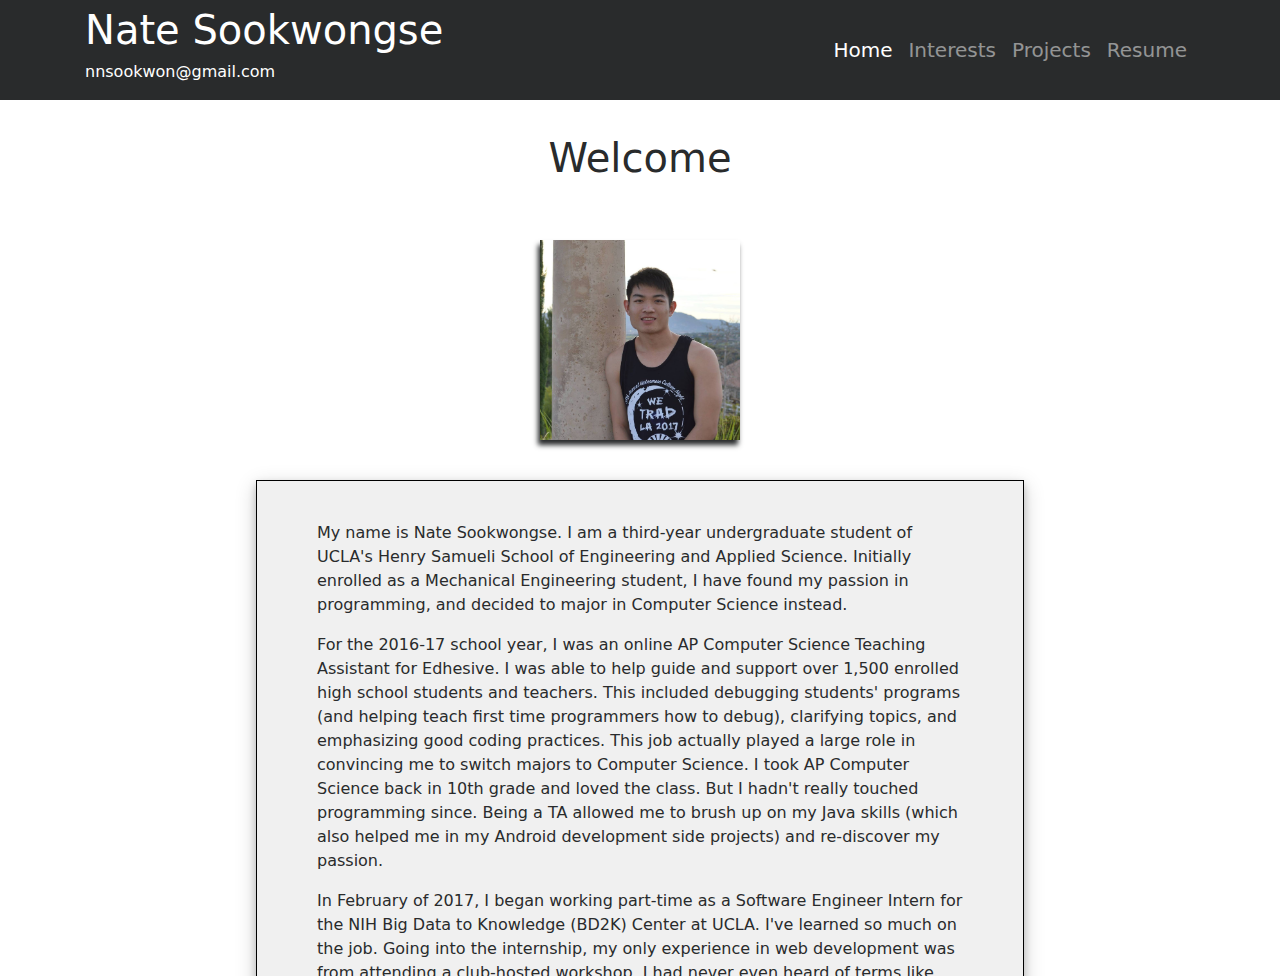
<file: index.html>
<!DOCTYPE html>
<html lang="en">

<head>

    <meta charset="utf-8">
    <meta name="viewport" content="width=device-width, initial-scale=1, shrink-to-fit=no">
    <meta name="description" content="">
    <meta name="author" content="">

    <title>Nate Sookwongse</title>

    <!-- Bootstrap core CSS -->
    <link href="vendor/bootstrap/css/bootstrap.css" rel="stylesheet">
    <link href="style.css" rel="stylesheet">

    <script src="https://ajax.googleapis.com/ajax/libs/jquery/3.2.1/jquery.min.js"></script>

    <script src="index.js"></script>
    <!-- Custom styles for this template -->
    <style>
    body {
        padding-top: 54px;
    }
    
    @media (min-width: 992px) {
        body {
            padding-top: 56px;
        }
    }
    /* Temporary navbar container fix */
    
    .navbar-toggler {
        z-index: 1;
    }
    
    @media (max-width: 576px) {
        nav > .container {
            width: 100%;
        }
    }
 

    </style>

</head>

<body>

    <!-- Navigation -->
    <nav class="navbar fixed-top navbar-toggleable-md navbar-inverse bg-inverse">
        <button class="navbar-toggler navbar-toggler-right" type="button" data-toggle="collapse" data-target="#navbarExample" aria-controls="navbarExample" aria-expanded="false" aria-label="Toggle navigation">
            <span class="navbar-toggler-icon"></span>
        </button>
        <div class="container">
            <p class="navbar-brand">Nate Sookwongse
            <small>nnsookwon@gmail.com</small></p>

            <div class="collapse navbar-collapse" id="navbarExample">
                <ul class="navbar-nav ml-auto">
                    <li class="nav-item active">
                        <a class="nav-link" data-target="#carousel_content" data-slide-to="0">Home</a>
                    </li>
                    <li class="nav-item">
                        <a class="nav-link" data-target="#carousel_content" data-slide-to="1">Interests</a>
                    </li>
                    <li class="nav-item">
                        <a class="nav-link" data-target="#carousel_content" data-slide-to="2">Projects</a>
                    </li>
                    <li class="nav-item">
                        <a class="nav-link" data-target="#carousel_content" data-slide-to="3">Resume</a>
                    </li>
                </ul>
            </div>
        </div>
    </nav>

    
    
    <div id="carousel_content" class="carousel slide" data-ride="carousel" data-interval="false" >
        <div class="carousel-inner" role="listbox">
            <div id="home_content" class="carousel-item active">
                <iframe src="home_content.html"></iframe>
            </div>
            <div class="carousel-item">
                <iframe src="interests_content.html"></iframe>
            </div>
            <div id="projects_content" class="carousel-item">
                <iframe src="projects_content.html"></iframe>
            </div>
            <div class="carousel-item">
                <iframe src="resume_content.html"></iframe>
            </div>
      </div>
    </div>
    

    <!-- Bootstrap core JavaScript -->
    <script src="vendor/jquery/jquery.min.js"></script>
    <script src="vendor/tether/tether.min.js"></script>
    <script src="vendor/bootstrap/js/bootstrap.min.js"></script>

</body>

</html>
</file>
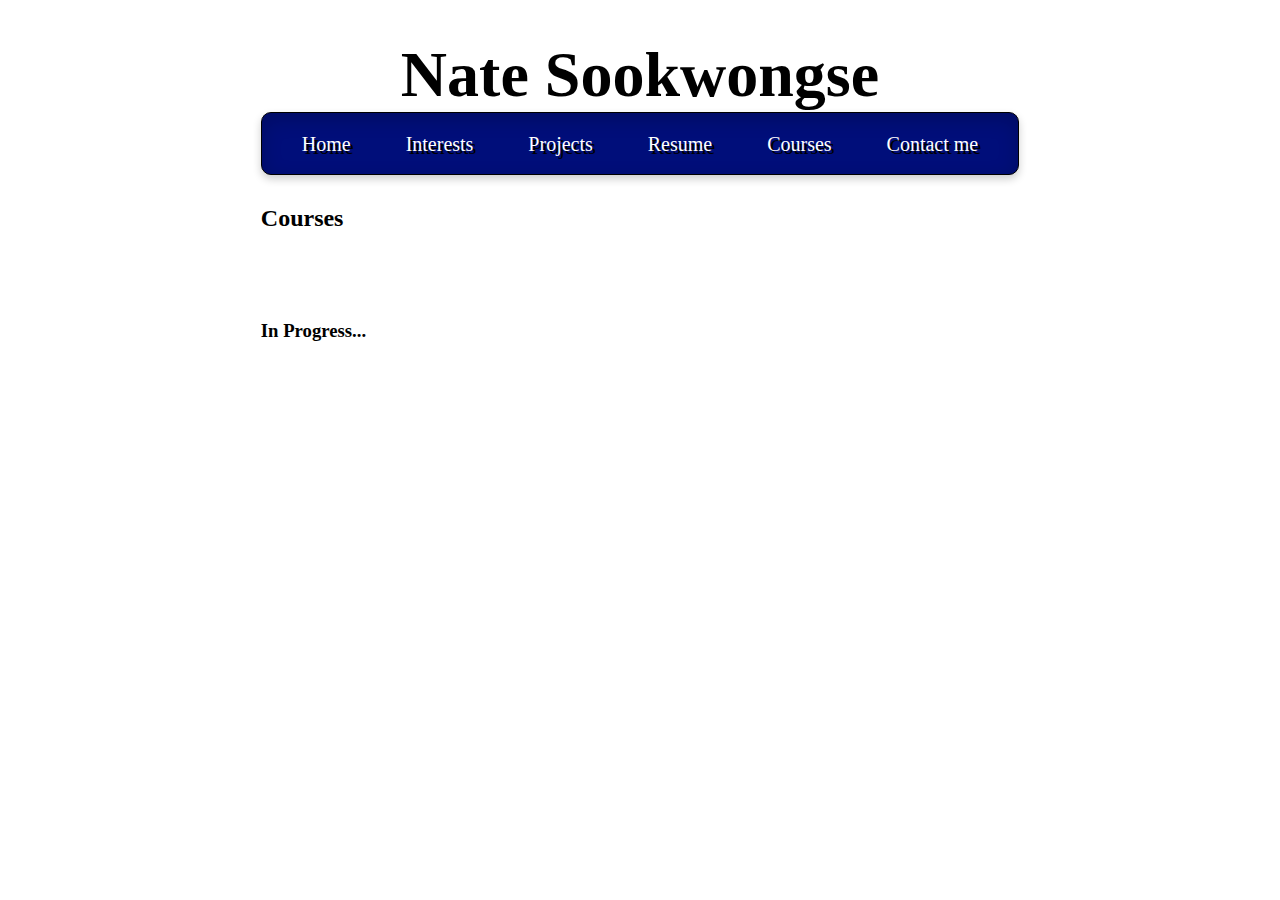
<file: contact.html>
<!DOCTYPE html>
<html>
  <head>
    <title>Contact me</title>
    <link rel="stylesheet" type="text/css" href="style.css">
  </head>
  <body>

  	<div class="column">
  		<div id="header">
  			<h1>Nate Sookwongse</h1>
    			
    		<div>
    			<ul id="navbar">
    				<li><a href="index.html">Home</a></li>
            <li><a href="interests.html">Interests</a></li>
            <li><a href="projects.html">Projects</a></li>
            <li><a href="resume.html">Resume</a></li>
            <li><a href="courses.html">Courses</a></li>
            <li><a href="contact.html">Contact me</a></li>
    			</ul>
    		</div>
      </div>

      <h2 id="subhead">Courses</h2>
     <h3>In Progress...</h3>
      
    </div>
  </body>
</file>
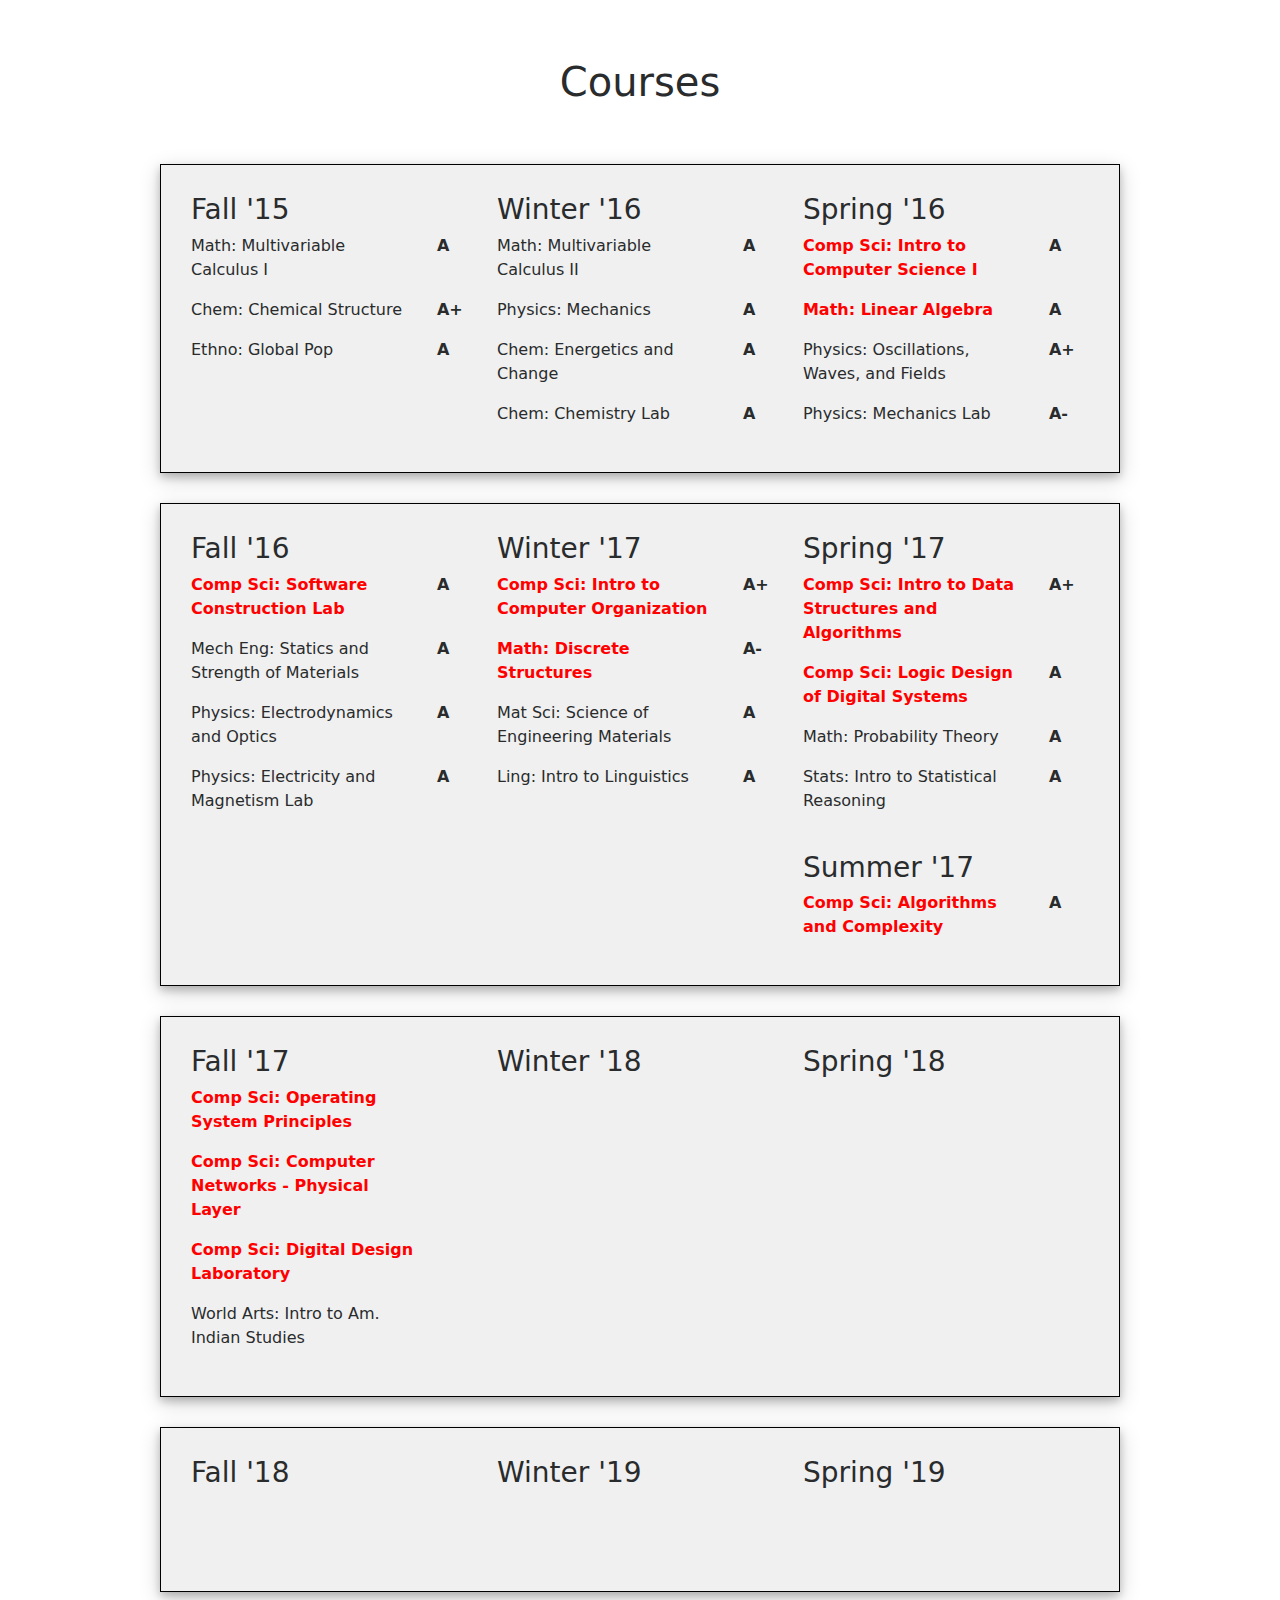
<file: courses_content.html>
<!DOCTYPE html>
<html>
  <head>
    <link href="vendor/bootstrap/css/bootstrap.css" rel="stylesheet">
    <link href="style.css" rel="stylesheet">
  </head>

  <body>

    <div class="col-lg-12 text-center content_header">
      <h1 class="mt-5">Courses</h1>
    </div>
  	
    <div class="large_column">
      
      <div class="flex-container" style="border-top: 1pt solid black">
        <div class="courses-cell">
          <h3>Fall '15</h3>

          <div class="course-row">
            <div class="course-title">
              <p>Math: Multivariable Calculus I</p>
            </div>
            <div class="course-grade">
              <p>A</p>
            </div>
          </div>

          <div class="course-row">
            <div class="course-title">
              <p>Chem: Chemical Structure</p>
            </div>
            <div class="course-grade">
              <p>A+</p>
            </div>
          </div>

          <div class="course-row">
            <div class="course-title">
              <p>Ethno: Global Pop</p>
            </div>
            <div class="course-grade">
              <p>A</p>
            </div>
          </div>
        </div>
        
        <div class="courses-cell">
          <h3>Winter '16</h3>

          <div class="course-row">
            <div class="course-title">
              <p>Math: Multivariable Calculus II</p>
            </div>
            <div class="course-grade">
              <p>A</p>
            </div>
          </div>

          <div class="course-row">
            <div class="course-title">
              <p>Physics: Mechanics</p>
            </div>
            <div class="course-grade">
              <p>A</p>
            </div>
          </div>

          <div class="course-row">
            <div class="course-title">
              <p>Chem: Energetics and Change</p>
            </div>
            <div class="course-grade">
              <p>A</p>
            </div>
          </div>

          <div class="course-row">
            <div class="course-title">
              <p>Chem: Chemistry Lab</p>
            </div>
            <div class="course-grade">
              <p>A</p>
            </div>
          </div>

        </div>

        <div class="courses-cell">
          <h3>Spring '16</h3>

          <div class="course-row">
            <div class="course-title">
              <p><span class="cs-class">Comp Sci: Intro to Computer Science I</span></p>
            </div>
            <div class="course-grade">
              <p>A</p>
            </div>
          </div>

          <div class="course-row">
            <div class="course-title">
              <p><span class="cs-class">Math: Linear Algebra</span></p>
            </div>
            <div class="course-grade">
              <p>A</p>
            </div>
          </div>

          <div class="course-row">
            <div class="course-title">
              <p>Physics: Oscillations, Waves, and Fields</p>
            </div>
            <div class="course-grade">
              <p>A+</p>
            </div>
          </div>

          <div class="course-row">
            <div class="course-title">
              <p>Physics: Mechanics Lab</p>
            </div>
            <div class="course-grade">
              <p>A-</p>
            </div>
          </div>
        
        </div>

      </div>

      <div class="flex-container">
        <div class="courses-cell">
          <h3>Fall '16</h3>

          <div class="course-row">
            <div class="course-title">
              <p><span class="cs-class">Comp Sci: Software Construction Lab</span></p>
            </div>
            <div class="course-grade">
              <p>A</p>
            </div>
          </div>

          <div class="course-row">
            <div class="course-title">
              <p>Mech Eng: Statics and Strength of Materials</p>
            </div>
            <div class="course-grade">
              <p>A</p>
            </div>
          </div>

          <div class="course-row">
            <div class="course-title">
              <p>Physics: Electrodynamics and Optics</p>
            </div>
            <div class="course-grade">
              <p>A</p>
            </div>
          </div>

          <div class="course-row">
            <div class="course-title">
              <p>Physics: Electricity and Magnetism Lab</p>
            </div>
            <div class="course-grade">
              <p>A</p>
            </div>
          </div>
        </div>
        
        <div class="courses-cell">
          <h3>Winter '17</h3>

          <div class="course-row">
            <div class="course-title">
              <p><span class="cs-class">Comp Sci: Intro to Computer Organization</span></p>
            </div>
            <div class="course-grade">
              <p>A+</p>
            </div>
          </div>

          <div class="course-row">
            <div class="course-title">
              <p><span class="cs-class">Math: Discrete Structures</span></p>
            </div>
            <div class="course-grade">
              <p>A-</p>
            </div>
          </div>

          <div class="course-row">
            <div class="course-title">
              <p>Mat Sci: Science of Engineering Materials</p>
            </div>
            <div class="course-grade">
              <p>A</p>
            </div>
          </div>

          <div class="course-row">
            <div class="course-title">
              <p>Ling: Intro to Linguistics</p>
            </div>
            <div class="course-grade">
              <p>A</p>
            </div>
          </div>

        </div>

        <div class="courses-cell">
          <h3>Spring '17</h3>

          <div class="course-row">
            <div class="course-title">
              <p><span class="cs-class">Comp Sci: Intro to Data Structures and Algorithms</span><p>
            </div>
            <div class="course-grade">
              <p>A+</p>
            </div>
          </div>

          <div class="course-row">
            <div class="course-title">
              <p><span class="cs-class">Comp Sci: Logic Design of Digital Systems</span></p>
            </div>
            <div class="course-grade">
              <p>A</p>
            </div>
          </div>

          <div class="course-row">
            <div class="course-title">
              <p>Math: Probability Theory</p>
            </div>
            <div class="course-grade">
              <p>A</p>
            </div>
          </div>

          <div class="course-row">
            <div class="course-title">
              <p>Stats: Intro to Statistical Reasoning</p>
            </div>
            <div class="course-grade">
              <p>A</p>
            </div>
          </div>
          <br>
          <h3>Summer '17</h3>

          <div class="course-row">
            <div class="course-title">
              <p><span class="cs-class">Comp Sci: Algorithms and Complexity</span><p>
            </div>
            <div class="course-grade">
              <p>A</p>
            </div>
          </div>

        </div>

      </div>

      <div class="flex-container">
        <div class="courses-cell">
          <h3>Fall '17</h3>

          <div class="course-row">
            <div class="course-title">
              <p><span class="cs-class">Comp Sci: Operating System Principles</span></p>
            </div>
            <div class="course-grade">
              <p></p>
            </div>
          </div>

          <div class="course-row">
            <div class="course-title">
              <p><span class="cs-class">Comp Sci: Computer Networks - Physical Layer</span></p>
            </div>
            <div class="course-grade">
              <p></p>
            </div>
          </div>

          <div class="course-row">
            <div class="course-title">
              <p><span class="cs-class">Comp Sci: Digital Design Laboratory</span></p>
            </div>
            <div class="course-grade">
              <p></p>
            </div>
          </div>

          <div class="course-row">
            <div class="course-title">
              <p>World Arts: Intro to Am. Indian Studies</p>
            </div>
            <div class="course-grade">
              <p></p>
            </div>
          </div>
        </div>
        
        <div class="courses-cell">
          <h3>Winter '18</h3>

          <div class="course-row">
            <div class="course-title">
              <p></p>
            </div>
            <div class="course-grade">
              <p></p>
            </div>
          </div>

          <div class="course-row">
            <div class="course-title">
              <p></p>
            </div>
            <div class="course-grade">
              <p></p>
            </div>
          </div>

          <div class="course-row">
            <div class="course-title">
              <p></p>
            </div>
            <div class="course-grade">
              <p></p>
            </div>
          </div>

          <div class="course-row">
            <div class="course-title">
              <p></p>
            </div>
            <div class="course-grade">
              <p></p>
            </div>
          </div>
        </div>

        <div class="courses-cell">
          <h3>Spring '18</h3>

          <div class="course-row">
            <div class="course-title">
              <p></p>
            </div>
            <div class="course-grade">
              <p></p>
            </div>
          </div>

          <div class="course-row">
            <div class="course-title">
              <p></p>
            </div>
            <div class="course-grade">
              <p></p>
            </div>
          </div>

          <div class="course-row">
            <div class="course-title">
              <p></p>
            </div>
            <div class="course-grade">
              <p></p>
            </div>
          </div>

          <div class="course-row">
            <div class="course-title">
              <p></p>
            </div>
            <div class="course-grade">
              <p></p>
            </div>
          </div>
        </div>
      </div>

      <div class="flex-container">
        <div class="courses-cell">
          <h3>Fall '18</h3>

          <div class="course-row">
            <div class="course-title">
              <p></p>
            </div>
            <div class="course-grade">
              <p></p>
            </div>
          </div>

          <div class="course-row">
            <div class="course-title">
              <p></p>
            </div>
            <div class="course-grade">
              <p></p>
            </div>
          </div>

          <div class="course-row">
            <div class="course-title">
              <p></p>
            </div>
            <div class="course-grade">
              <p></p>
            </div>
          </div>

          <div class="course-row">
            <div class="course-title">
              <p></p>
            </div>
            <div class="course-grade">
              <p></p>
            </div>
          </div>
        </div>
        
        <div class="courses-cell">
          <h3>Winter '19</h3>

          <div class="course-row">
            <div class="course-title">
              <p></p>
            </div>
            <div class="course-grade">
              <p></p>
            </div>
          </div>

          <div class="course-row">
            <div class="course-title">
              <p></p>
            </div>
            <div class="course-grade">
              <p></p>
            </div>
          </div>

          <div class="course-row">
            <div class="course-title">
              <p></p>
            </div>
            <div class="course-grade">
              <p></p>
            </div>
          </div>

          <div class="course-row">
            <div class="course-title">
              <p></p>
            </div>
            <div class="course-grade">
              <p></p>
            </div>
          </div>
        </div>

        <div class="courses-cell">
          <h3>Spring '19</h3>

          <div class="course-row">
            <div class="course-title">
              <p></p>
            </div>
            <div class="course-grade">
              <p></p>
            </div>
          </div>

          <div class="course-row">
            <div class="course-title">
              <p></p>
            </div>
            <div class="course-grade">
              <p></p>
            </div>
          </div>

          <div class="course-row">
            <div class="course-title">
              <p></p>
            </div>
            <div class="course-grade">
              <p></p>
            </div>
          </div>

          <div class="course-row">
            <div class="course-title">
              <p></p>
            </div>
            <div class="course-grade">
              <p></p>
            </div>
          </div>
        </div>
      </div>

    </div>
    
    
  </body>
</file>
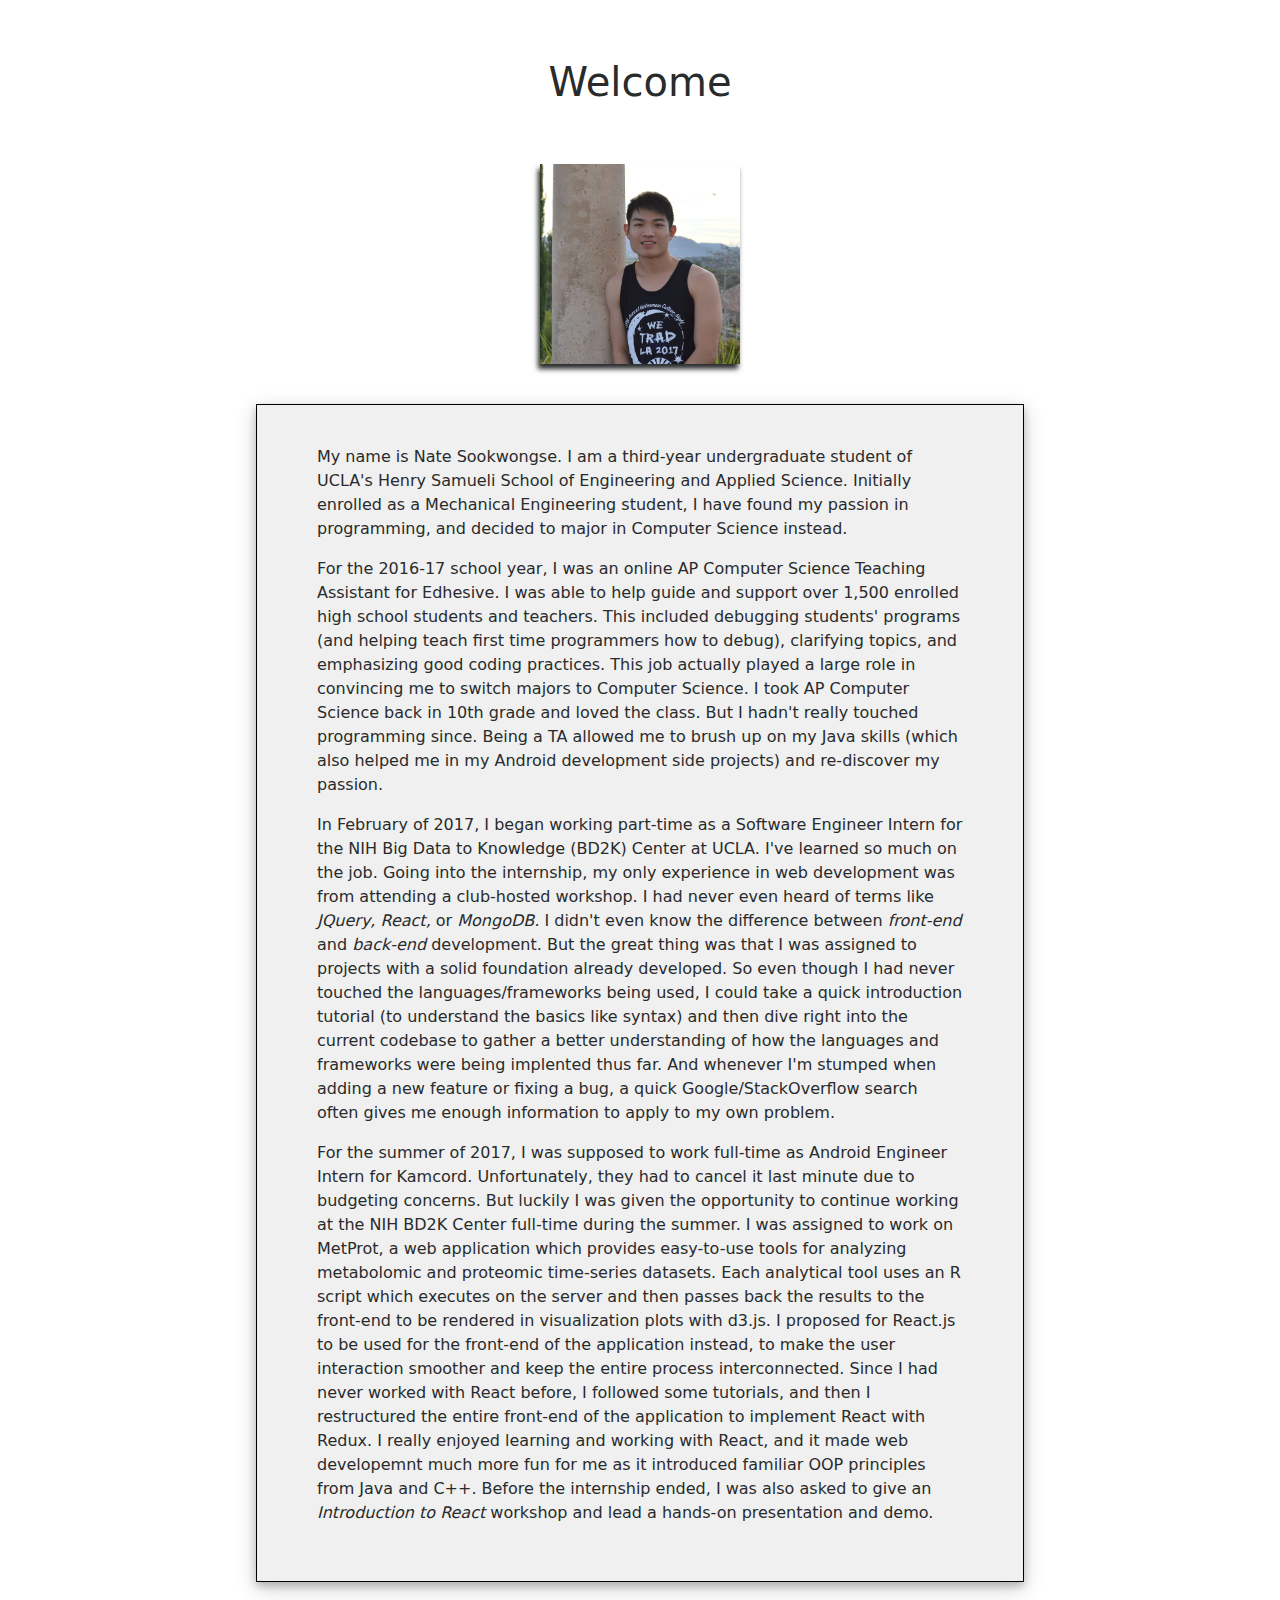
<file: home_content.html>
<!DOCTYPE html>
<html lang="en">

<head>
    <link href="vendor/bootstrap/css/bootstrap.css" rel="stylesheet">
    <link href="style.css" rel="stylesheet">
</head>

<body>

  <div class="col-lg-12 text-center content_header">
    <h1 class="mt-5">Welcome</h1>
  </div>
  <div class="column"> 
          <img id="prof-pic" src="images/profile.jpg">           
          

          <div class="flex-container">
            <div class="flex-description">
              <p>My name is Nate Sookwongse. I am a third-year undergraduate student of UCLA's Henry Samueli School of Engineering and Applied Science. Initially enrolled as a Mechanical Engineering student, I have found my passion in programming, and decided to major in Computer Science instead.</p>
                  
              <p>For the 2016-17 school year, I was an online AP Computer Science Teaching Assistant for Edhesive. I was able to help guide and support over 1,500 enrolled high school students and teachers. This included debugging students' programs (and helping teach first time programmers how to debug), clarifying topics, and emphasizing good coding practices. This job actually played a large role in convincing me to switch majors to Computer Science. I took AP Computer Science back in 10th grade and loved the class. But I hadn't really touched programming since. Being a TA allowed me to brush up on my Java skills (which also helped me in my Android development side projects) and re-discover my passion.</p>

              <p>In February of 2017, I began working part-time as a Software Engineer Intern for the NIH Big Data to Knowledge (BD2K) Center at UCLA. I've learned so much on the job. Going into the internship, my only experience in web development was from attending a club-hosted workshop. I had never even heard of terms like <i>JQuery, React,</i> or <i>MongoDB.</i> I didn't even know the difference between <i>front-end</i> and <i>back-end</i> development. But the great thing was that I was assigned to projects with a solid foundation already developed. So even though I had never touched the languages/frameworks being used, I could take a quick introduction tutorial (to understand the basics like syntax) and then dive right into the current codebase to gather a better understanding of how the languages and frameworks were being implented thus far. And whenever I'm stumped when adding a new feature or fixing a bug, a quick Google/StackOverflow search often gives me enough information to apply to my own problem.</p>

              <p>For the summer of 2017, I was supposed to work full-time as Android Engineer Intern for Kamcord. Unfortunately, they had to cancel it last minute due to budgeting concerns. But luckily I was given the opportunity to continue working at the NIH BD2K Center full-time during the summer. I was assigned to work on MetProt, a web application which provides easy-to-use tools for analyzing metabolomic and proteomic time-series datasets. Each analytical tool uses an R script which executes on the server and then passes back the results to the front-end to be rendered in visualization plots with d3.js. I proposed for React.js to be used for the front-end of the application instead, to make the user interaction smoother and keep the entire process interconnected. Since I had never worked with React before, I followed some tutorials, and then I restructured the entire front-end of the application to implement React with Redux. I really enjoyed learning and working with React, and it made web developemnt much more fun for me as it introduced familiar OOP principles from Java and C++. Before the internship ended, I was also asked to give an <i>Introduction to React</i> workshop and lead a hands-on presentation and demo.</p>

              
             </div>
         </div>
  </div>
</body>
</html>
</file>
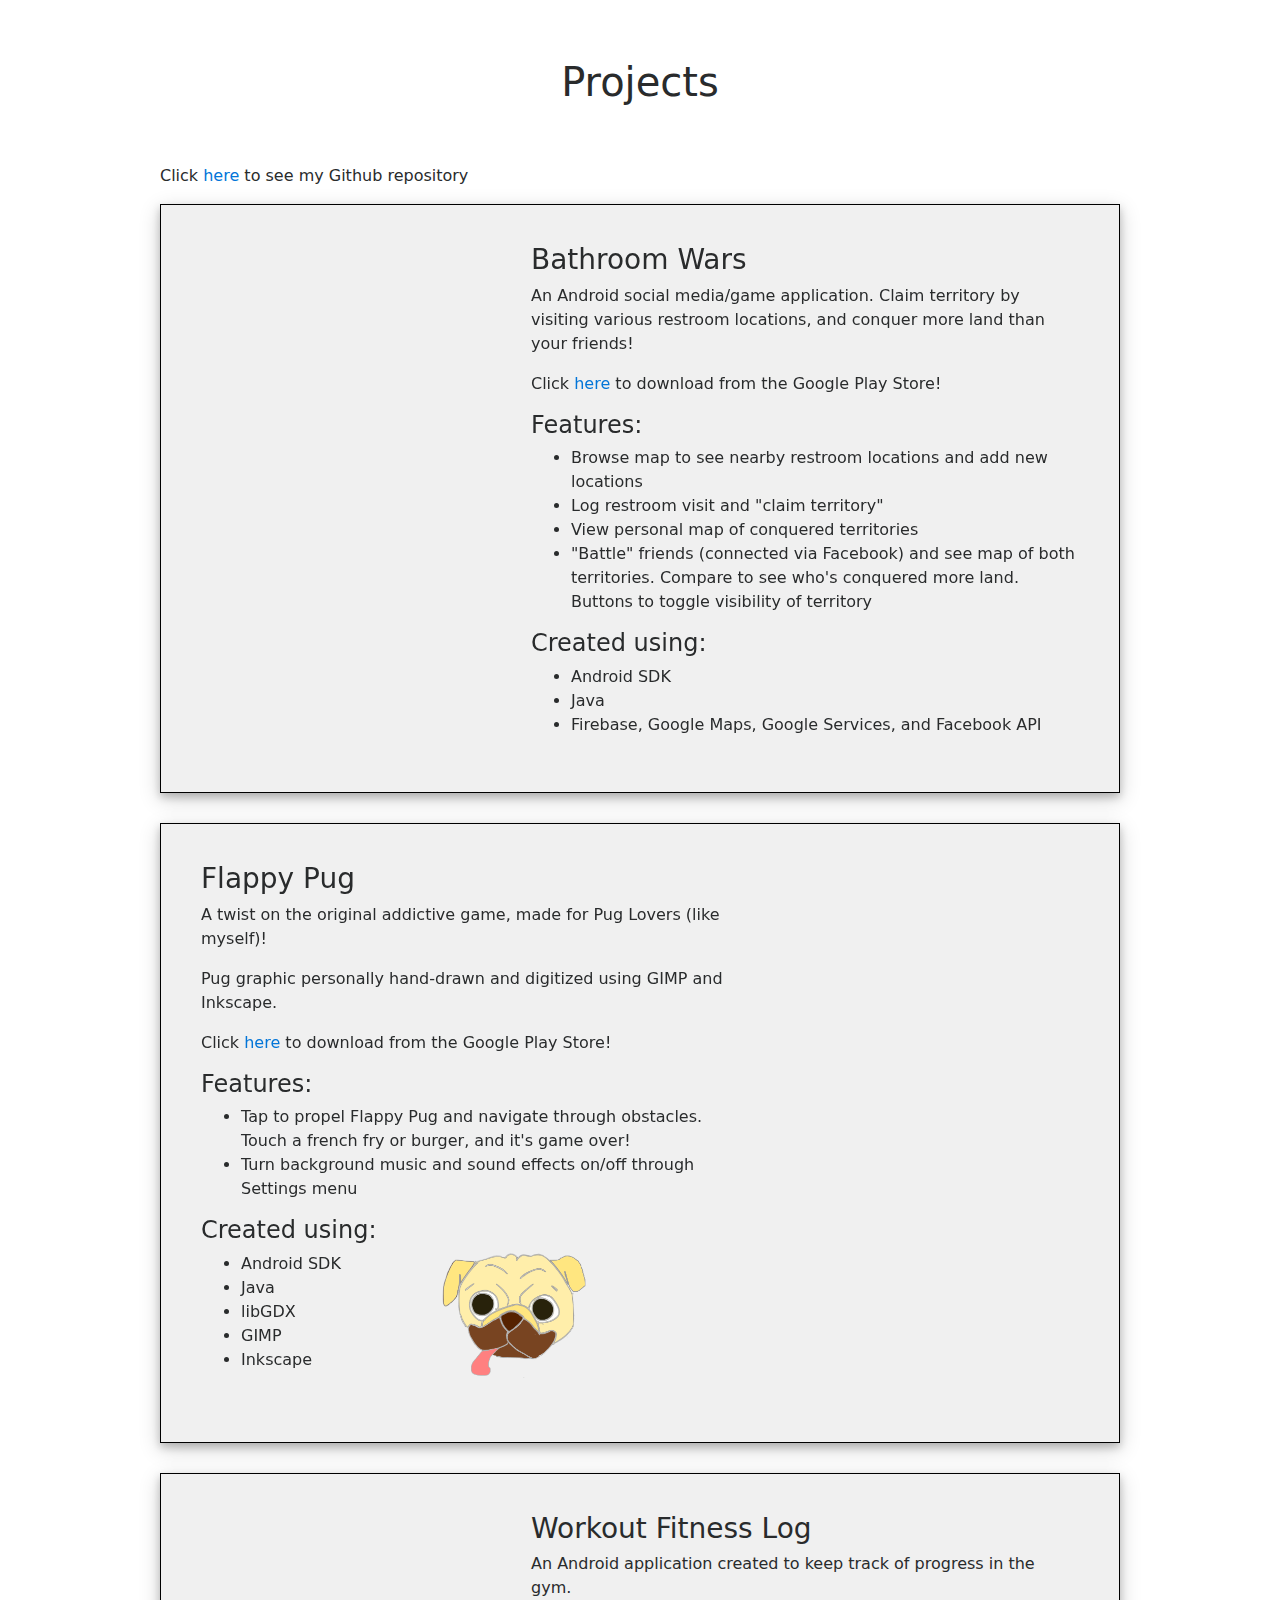
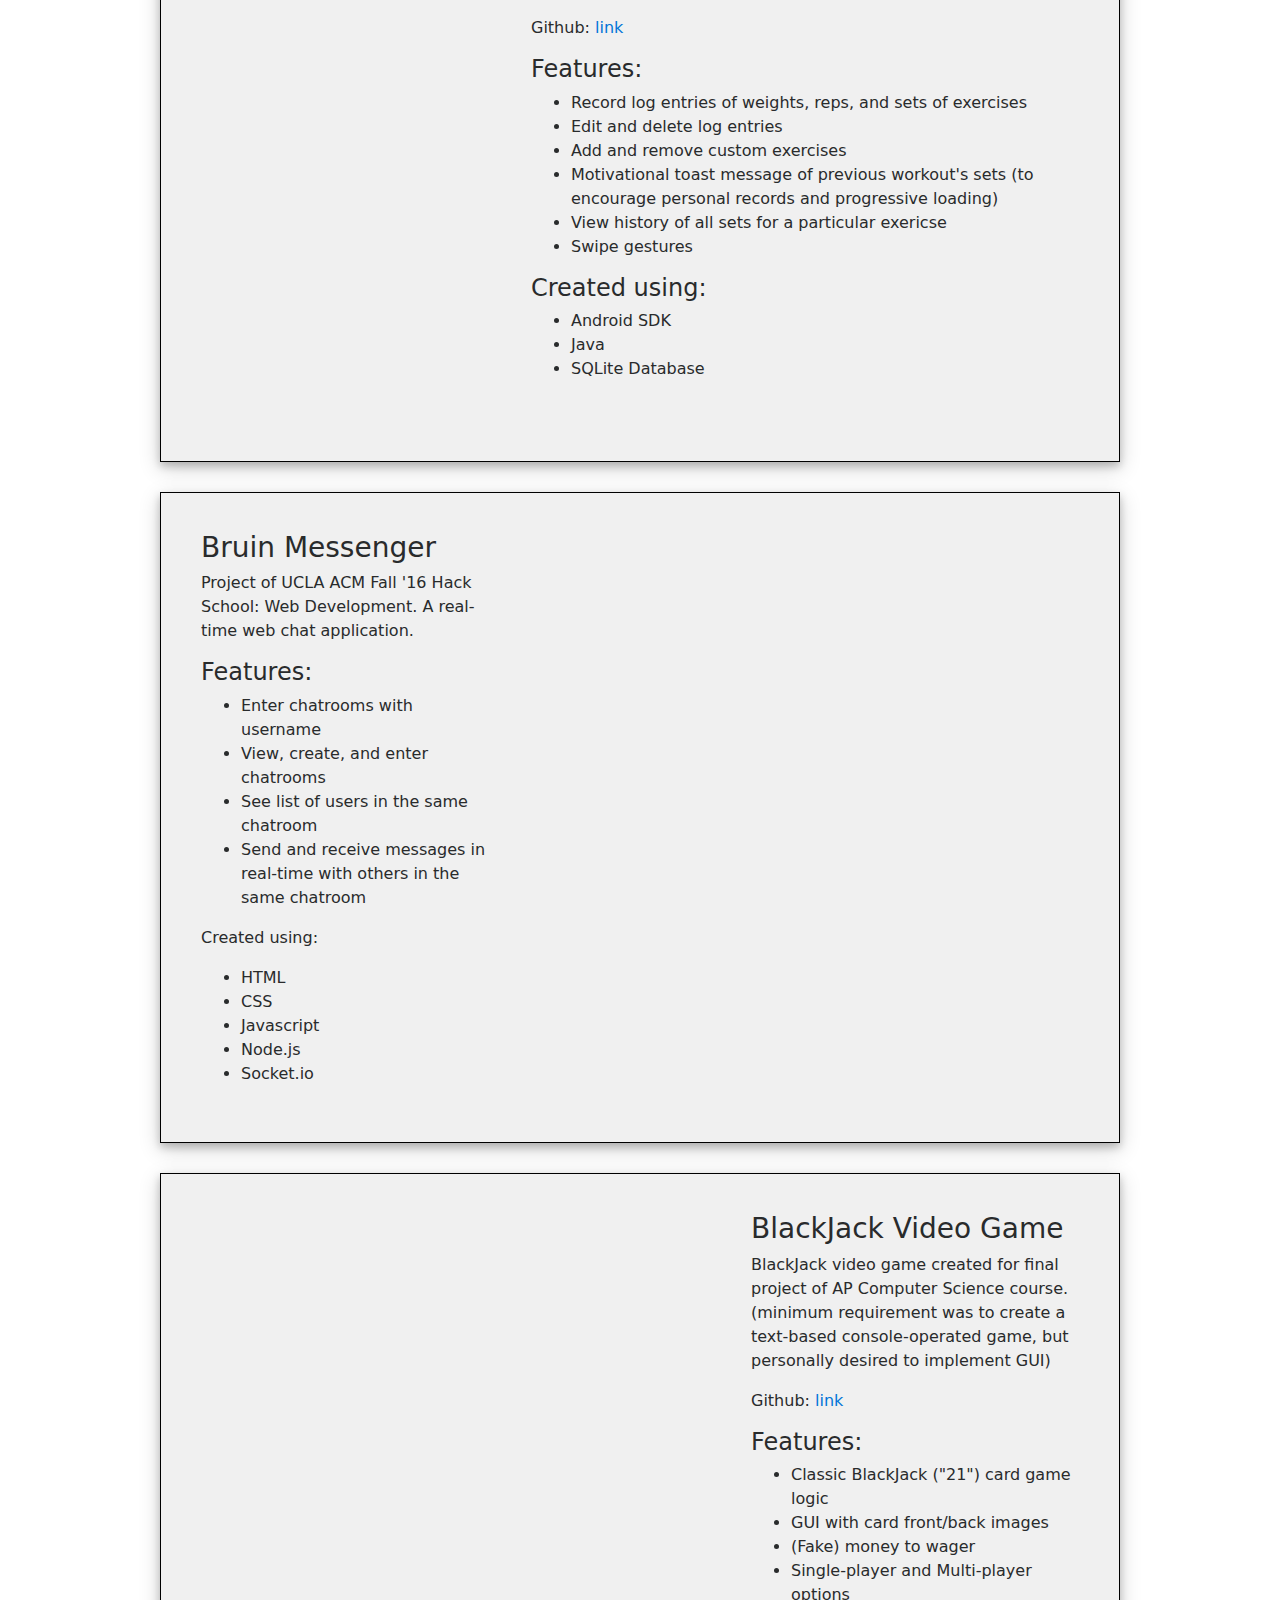
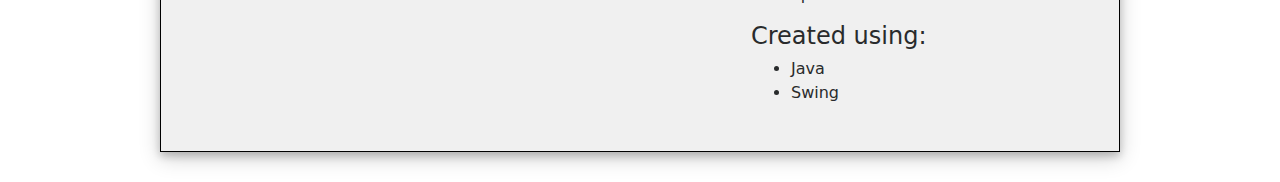
<file: projects_content.html>
<!DOCTYPE html>
<html lang="en">

<head>
    <link href="vendor/bootstrap/css/bootstrap.css" rel="stylesheet">
    <link href="style.css" rel="stylesheet">
</head>
<body>  

  <div class="col-lg-12 text-center content_header">
    <h1 class="mt-5">Projects</h1>
  </div>

  <div class="large_column">
    <p>Click <a target="_blank" href="http://github.com/nnsookwon">here</a> to see my Github repository</p>

    <div class="flex-container">

      <div class="video left">
        <iframe width="300" height="500" src="https://www.youtube.com/embed/glv1ZRgZMhM" frameborder="0" allowfullscreen></iframe>
      </div>

      <div class="flex-description right">
       <h3>Bathroom Wars</h3>
        <p>An Android social media/game application. Claim territory by visiting various restroom locations, and conquer more land than your friends!</p>
        <p>Click <a target="_blank" href="https://play.google.com/store/apps/details?id=io.nnsookwon.bathroom_wars">here</a> to download from the Google Play Store!</p>
        <h4>Features:</h4>
        <ul>
          <li>Browse map to see nearby restroom locations and add new locations</li>
          <li>Log restroom visit and "claim territory"</li>
          <li>View personal map of conquered territories</li>
          <li>"Battle" friends (connected via Facebook) and see map of both territories. Compare to see who's conquered more land. Buttons to toggle visibility of territory</li>
        </ul>
        <h4>Created using:</h4>
         <ul>
          <li>Android SDK</li>
          <li>Java</li>
          <li>Firebase, Google Maps, Google Services, and Facebook API</li>
        </ul>
      </div>

    </div>

    <div class="flex-container">    

      <div class="flex-description left">
        <h3>Flappy Pug</h3>
        <p>A twist on the original addictive game, made for Pug Lovers (like myself)!</p>
        <p>Pug graphic personally hand-drawn and digitized using GIMP and Inkscape.</p>
        <p>Click <a target="_blank" href="https://play.google.com/store/apps/details?id=io.nnsookwon.flappypug">here</a> to download from the Google Play Store!</p>

        <h4>Features:</h4>
        <ul>
          <li>Tap to propel Flappy Pug and navigate through obstacles. Touch a french fry or burger, and it's game over!</li>
          <li>Turn background music and sound effects on/off through Settings menu</li>
        </ul>
        <h4>Created using:</h4>
        <div style="display: inline-flex; margin: none; padding: none;">
        <ul>
          <li>Android SDK</li>
          <li>Java</li>
          <li>libGDX</li>
          <li>GIMP</li>
          <li>Inkscape</li>
        </ul>
        
        
          <img src="images/pug.png" style="max-height: 150px; margin-left: 100px">
        </div>

       
      </div> 

      <div class="video right">
        <iframe width="300" height="500" src="https://www.youtube.com/embed/E0lhJHHFDfI" frameborder="0" allowfullscreen></iframe>
      </div>

    </div>  

    <div class="flex-container">

      <div class="video left">
        <iframe width="300" height="500" src="https://www.youtube.com/embed/X5E_GI8OmjI" frameborder="0" allowfullscreen></iframe>
      </div>

      <div class="flex-description right">
        <h3>Workout Fitness Log</h3>
        <p>An Android application created to keep track of progress in the gym.</p>
        <p>Github: <a target="_blank" href="http://github.com/nnsookwon/Workout-Log">link</a></p>
        <h4>Features:</h4>
        <ul>
          <li>Record log entries of weights, reps, and sets of exercises</li>
          <li>Edit and delete log entries</li>
          <li>Add and remove custom exercises</li>
          <li>Motivational toast message of previous workout's sets (to encourage personal records and progressive loading)</li>
          <li>View history of all sets for a particular exericse</li>
          <li>Swipe gestures</li>
        </ul>
        <h4>Created using:</h4>
        <ul>
          <li>Android SDK</li>
          <li>Java</li>
          <li>SQLite Database</li>
        </ul>
      </div>

    </div>

    <div class="flex-container">

      <div class="flex-description left">
        <h3>Bruin Messenger</h3>
        <p>Project of UCLA ACM Fall '16 Hack School: Web Development. A real-time web chat application.</p>
        <h4>Features:</h4>
        <ul>
          <li>Enter chatrooms with username</li>
          <li>View, create, and enter chatrooms</li>
          <li>See list of users in the same chatroom</li>
          <li>Send and receive messages in real-time with others in the same chatroom</li>
        </ul>
        <p>Created using:</p>
        <ul>
          <li>HTML</li>
          <li>CSS</li>
          <li>Javascript</li>
          <li>Node.js</li>
          <li>Socket.io</li>
        </ul>
      </div>

      <div class="video right">
        <iframe width="560" height="315" src="https://www.youtube.com/embed/DGE80b-FUgw" frameborder="0" allowfullscreen></iframe>
      </div>

    </div>

    <div class="flex-container">

      <div class="video left">
       <iframe width="520" height="315" src="https://www.youtube.com/embed/_Yl5whu4YgY" frameborder="0" allowfullscreen></iframe>
      </div>

      <div class="flex-description right">
         <h3>BlackJack Video Game</h3>
          <p>BlackJack video game created for final project of AP Computer Science course. (minimum requirement was to create a text-based console-operated game, but personally desired to implement GUI)</p>
          <p>Github: <a target="_blank" href="http://github.com/nnsookwon/BlackJack">link</a></p>
          <h4>Features:</h4>
          <ul>
            <li>Classic BlackJack ("21") card game logic</li>
            <li>GUI with card front/back images</li>
            <li>(Fake) money to wager</li>
            <li>Single-player and Multi-player options</li>
          </ul>
          <h4>Created using:</h4>
          <ul>
            <li>Java</li>
            <li>Swing</li>
          </ul>
      </div>
    </div>

  </div>
</body>
</html>
</file>
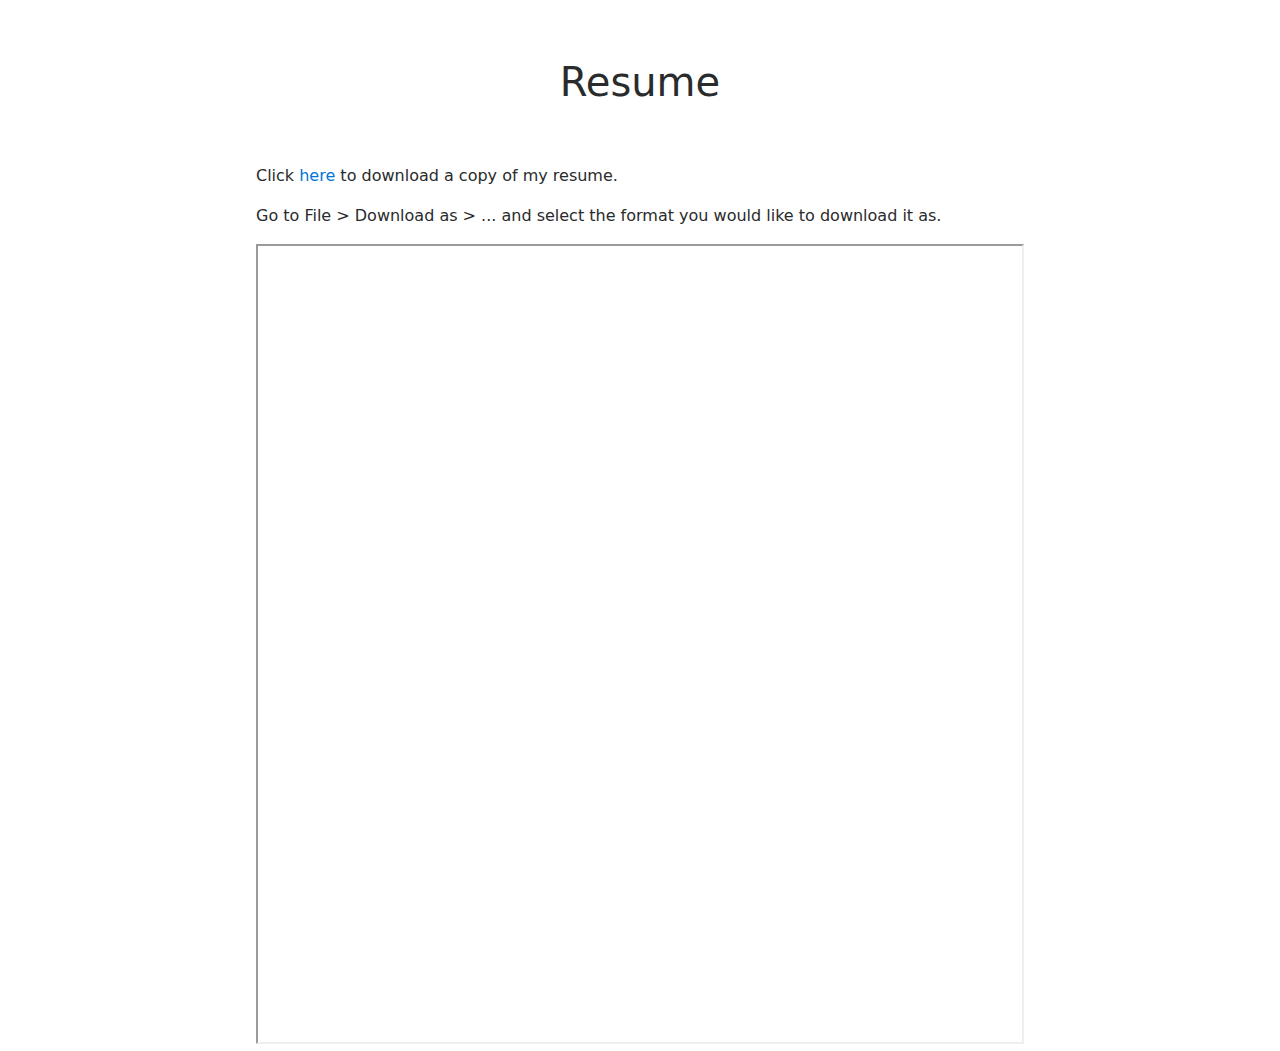
<file: resume_content.html>
<!DOCTYPE html>
<html>
  <head>
    <link href="vendor/bootstrap/css/bootstrap.css" rel="stylesheet">
    <link href="style.css" rel="stylesheet">
  </head>
  <body>

    <div class="col-lg-12 text-center content_header">
      <h1 class="mt-5">Resume</h1>
    </div>	
    <div class="column">
      <p>Click <a target="_blank" href="https://docs.google.com/document/d/1GshBPLWYIqgQz4mqC5KtMFGI3eK1MNyBeCk116jkIQc/edit?usp=sharing">here</a> to download a copy of my resume.</p>
      <p>Go to File > Download as > ... and select the format you would like to download it as.</p>
      <iframe src="https://docs.google.com/document/d/e/2PACX-1vRXPZihg3KpL5Li_pP1c6Xd8Z8hLvF3WxHlbzGryiDFLQSJsC4bFq1nWA_Ny-aQOjnkxiXTcLfsCTR1/pub?embedded=true" width="100%" height="800px"  />
    </div>
  </body>
</html>
</file>
<file: style.css>
#prof-pic {
    width: 200px;
    height: 200px;
    display: block;
    margin: 40px auto;
    box-shadow: -2px 5px 5px;
}

.logo-img {
    width: 40px;
    height: 40px;
}

#header {
    text-align: center;
    padding:30px 0px 10px 0px;
}

#header h1 {
    font-size: 64px;
    margin: 0px;

}

#header img {
    width: 500px;
}

#subhead {
    margin: 20px auto 40px auto;
    height: 75px;
    display: block;
}



.column {
    width: 60%;
    min-width: 600px;
    text-align: left;
    margin: 0 auto;
}

.large_column {
    width: 75%;
    min-width: 800px;
    text-align: left;
    margin: 0 auto;
}

.cs-class {
    font-weight: bold;
    color: red;
}

#interests p{
    text-decoration: underline;
}

#footer {
    text-align: center;
    margin-top: 20px;
}

#navbar {
    text-align: justify;
    min-width: 350px;
    max-width: : 700px;
    border: 1px solid black;
    margin: 0 auto;
    box-shadow: 0 4px 8px 0 rgba(0, 0, 0, 0.2), 0 6px 20px 0 rgba(0, 0, 0, 0.19) inset;
    padding: 20px 40px 0px 40px;
    border-radius: 10px;
    background: #000e7a;
    
}

#navbar:after {
    content: '';
    display: inline-block;
    width: 100%;
}
#navbar li {
    display: inline-block;
}

#navbar a{
    color: white;
    font-size: 20px;
    text-decoration: none;
    text-shadow: 3px 3px #000000
}

#fun_facts li{  font-size: 36px;
    font-family: cursive;
}

#message_space {
    font-size: 48px;
    color: black;
    text-align: center;
}

#img{
    display: block;
    margin: 0 auto;
    width: auto;
    height: 300px;
    max-width: 300px;
}

#img_pug, #img_dance{
    max-width: 100%;
    max-height: 100%;
    width: auto;
    height: auto;
    display: block;
    margin: auto auto;
}

#big_img{
    display: block;
    margin: 0 auto;
    height: 500px;
    width: auto;
}


#nalinda {
    background: #89cff0;
    font-family: cursive;
}

#resume {
    padding-left: 40px;
    padding-right: 40px;
}

#resume p{
    font-weight: bold;
}

.block_large {
    width:10px;
}

.block_small {
    width: 90%;
}

tr.border_bottom td {
    border-bottom:1pt solid black;
    border-top:1pt solid black;
    
}
/****** For two column information ******/
.flex-container {
    display: flex;  
    border: 1px solid black;
    padding: 20px;
    box-shadow: 0 4px 8px 0 rgba(0, 0, 0, 0.2), 0 6px 20px 0 rgba(0, 0, 0, 0.19);
    margin-bottom: 30px;
    background: #F0F0F0;
}

.video {
    width: auto;
    margin: auto auto;
    flex: none;
}

.flex-description {
    flex-grow: 1;
    padding: 20px 40px;
}

.left {
    padding: 20px 10px 20px 20px;
}

.right {
    padding: 20px 20px 10px 20px;
}

/********* Course divs ***********/

.courses-cell {
    width:33.33%;
    padding: 10px;
}

.course-row {
    width: 100%;
    display: flex;
}

.course-title {
    flex-grow: 1;
    padding-right: 20px
}

.course-grade {
    flex: 0 0 40px;
    font-weight: bold;
    justify-content: left;
}


/**** Customizing Bootstrap CSS ****/

.carousel-item > iframe {
    display: block;       /* iframes are inline by default */
    border: none;         /* Reset default border */
    height: 100vh;        /* Viewport-relative units */
    width: 100vw;
}

#carousel_content {
    padding-top: 20px;
}

.navbar {
    height: 100px;
}

.navbar-brand {
    font-size: 40px;
}

.navbar-brand small {
  display:block;
  font-size:16px;
}

.content_header {
    margin: 60px 0 !important;
}

.nav-link {
    font-size: 20px;
}
</file>
